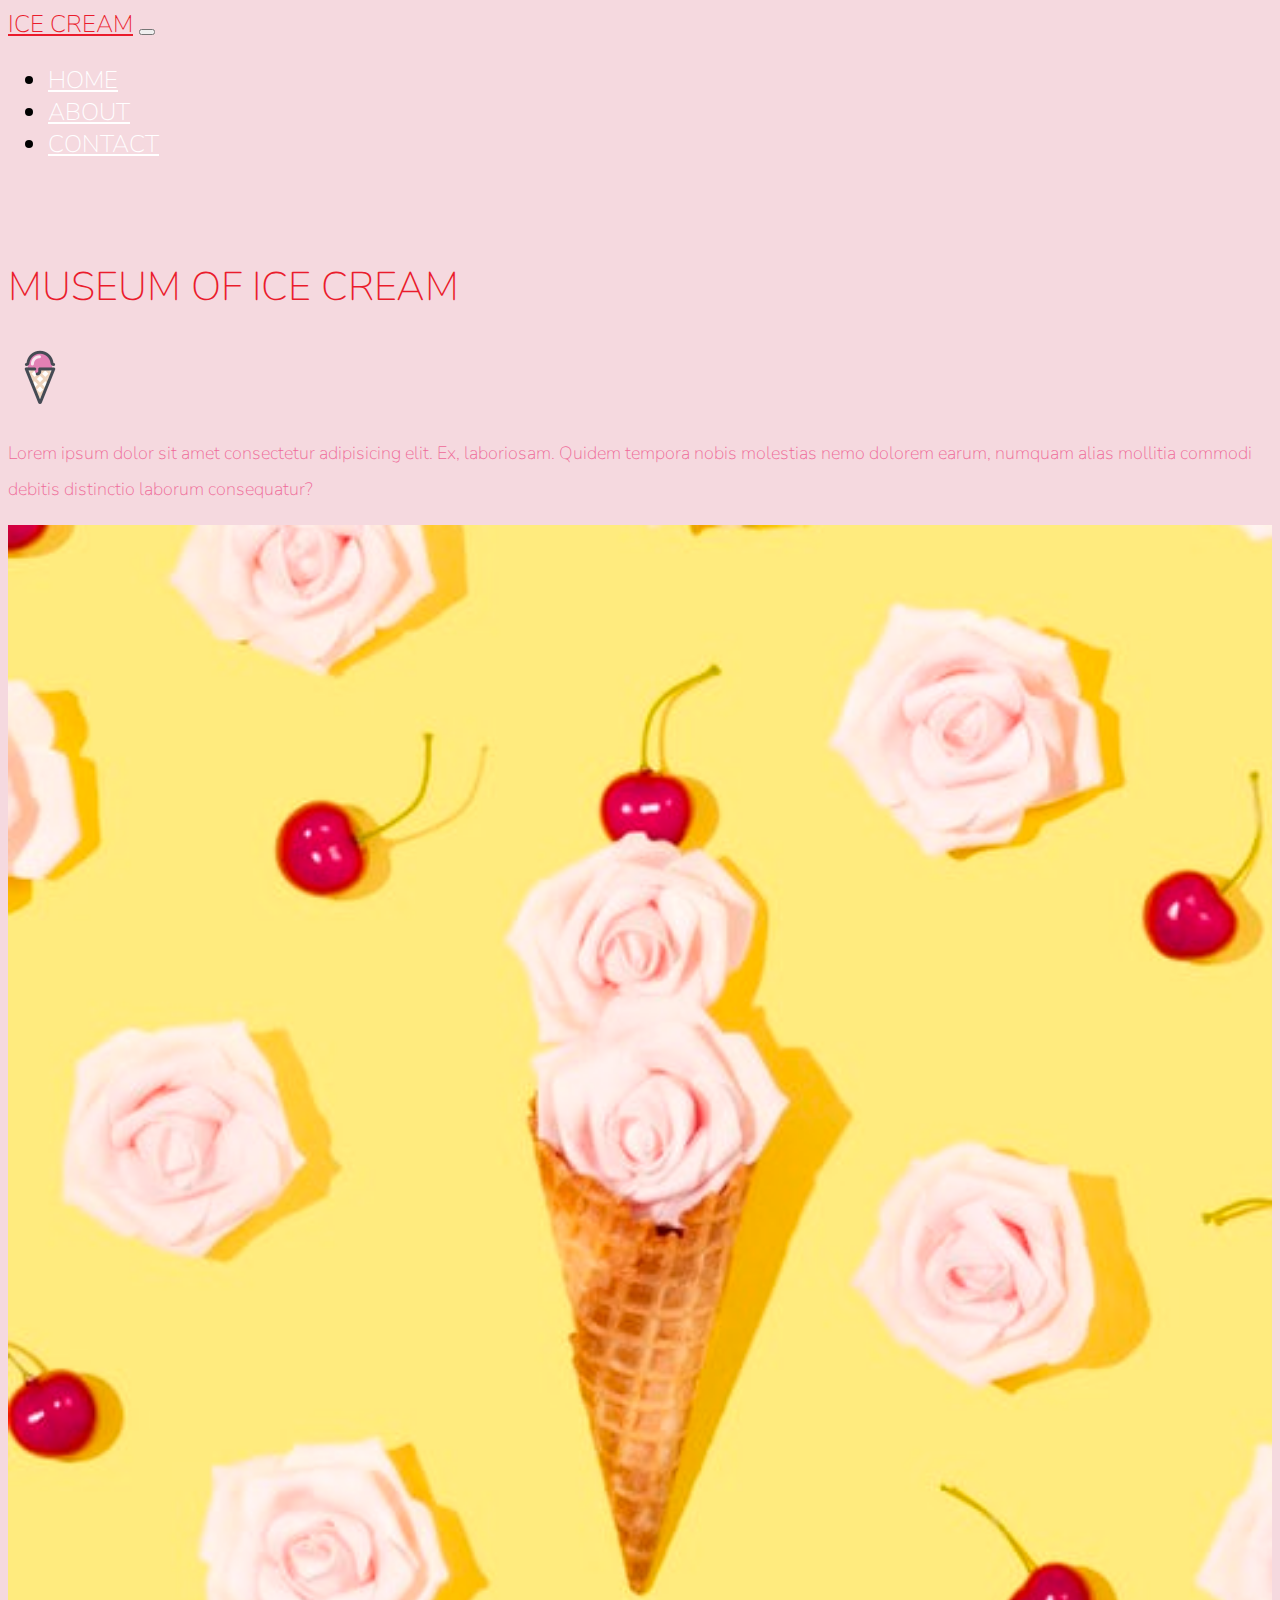
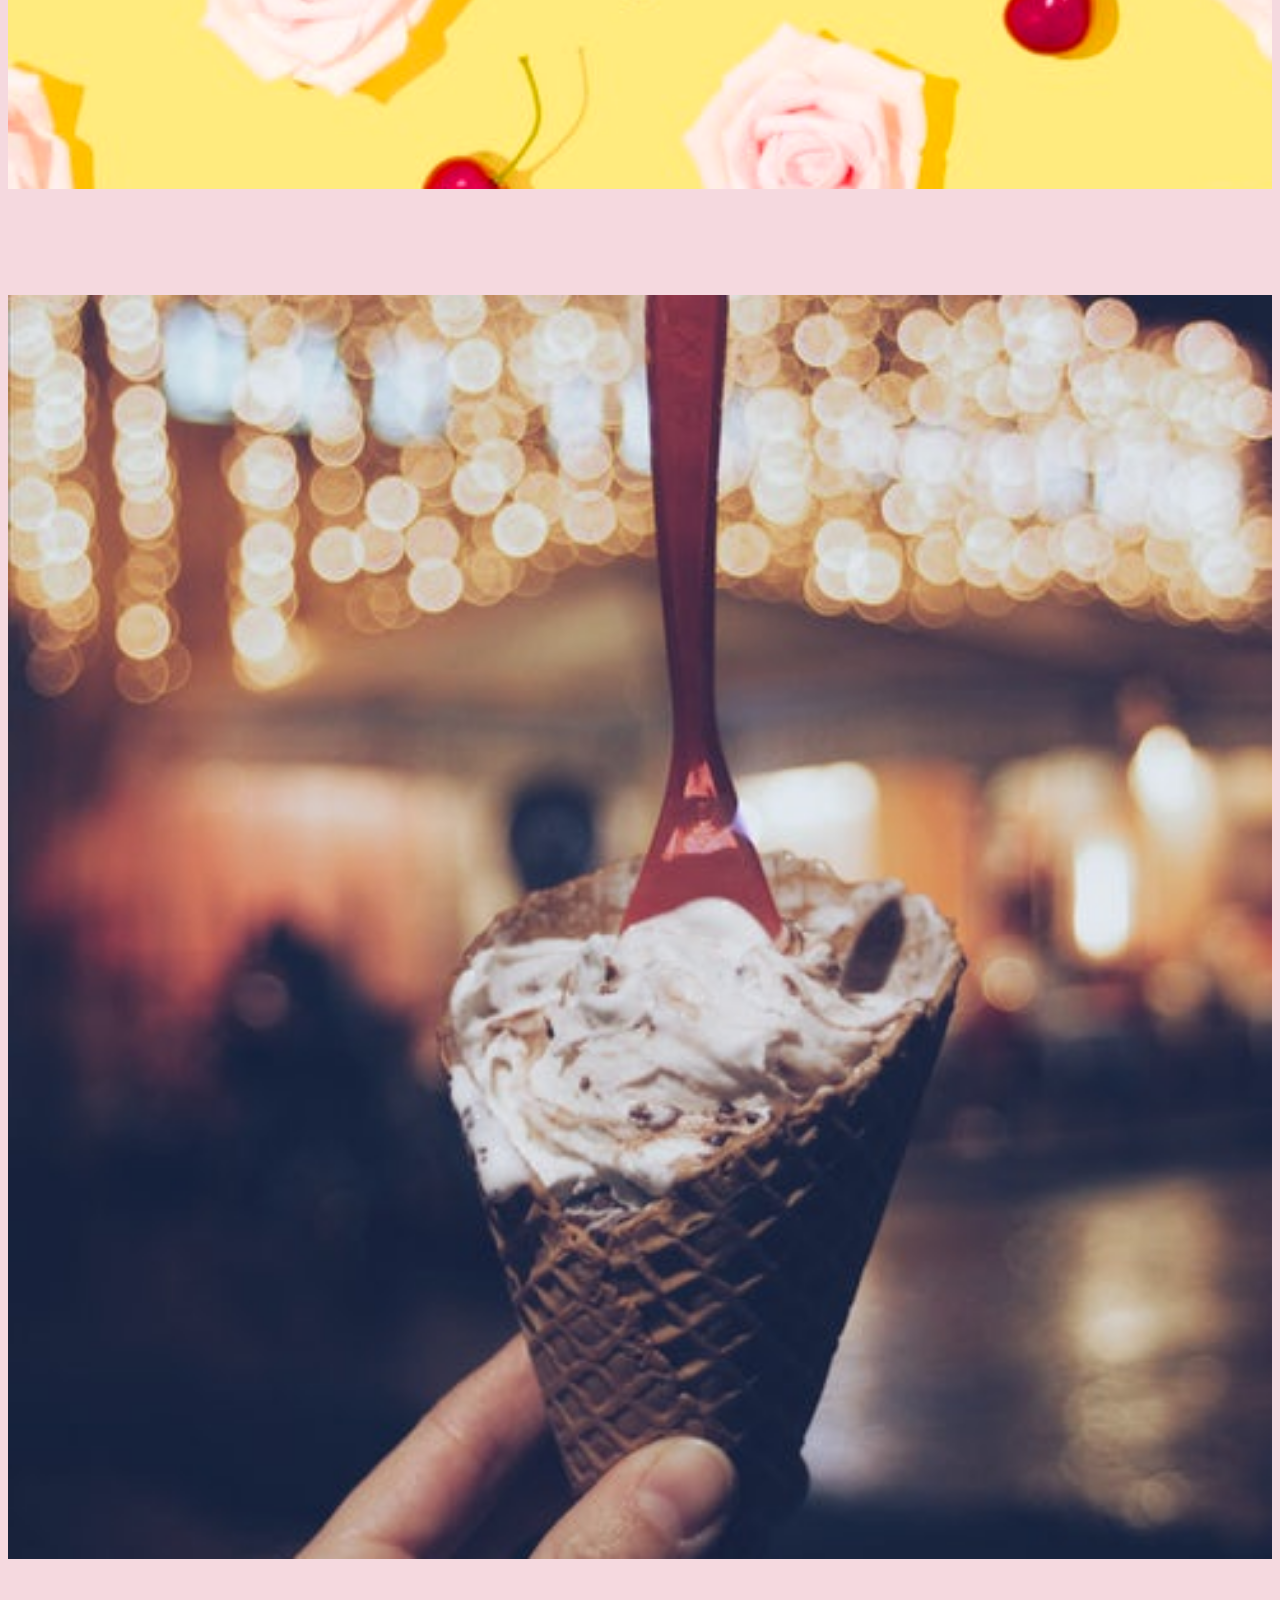
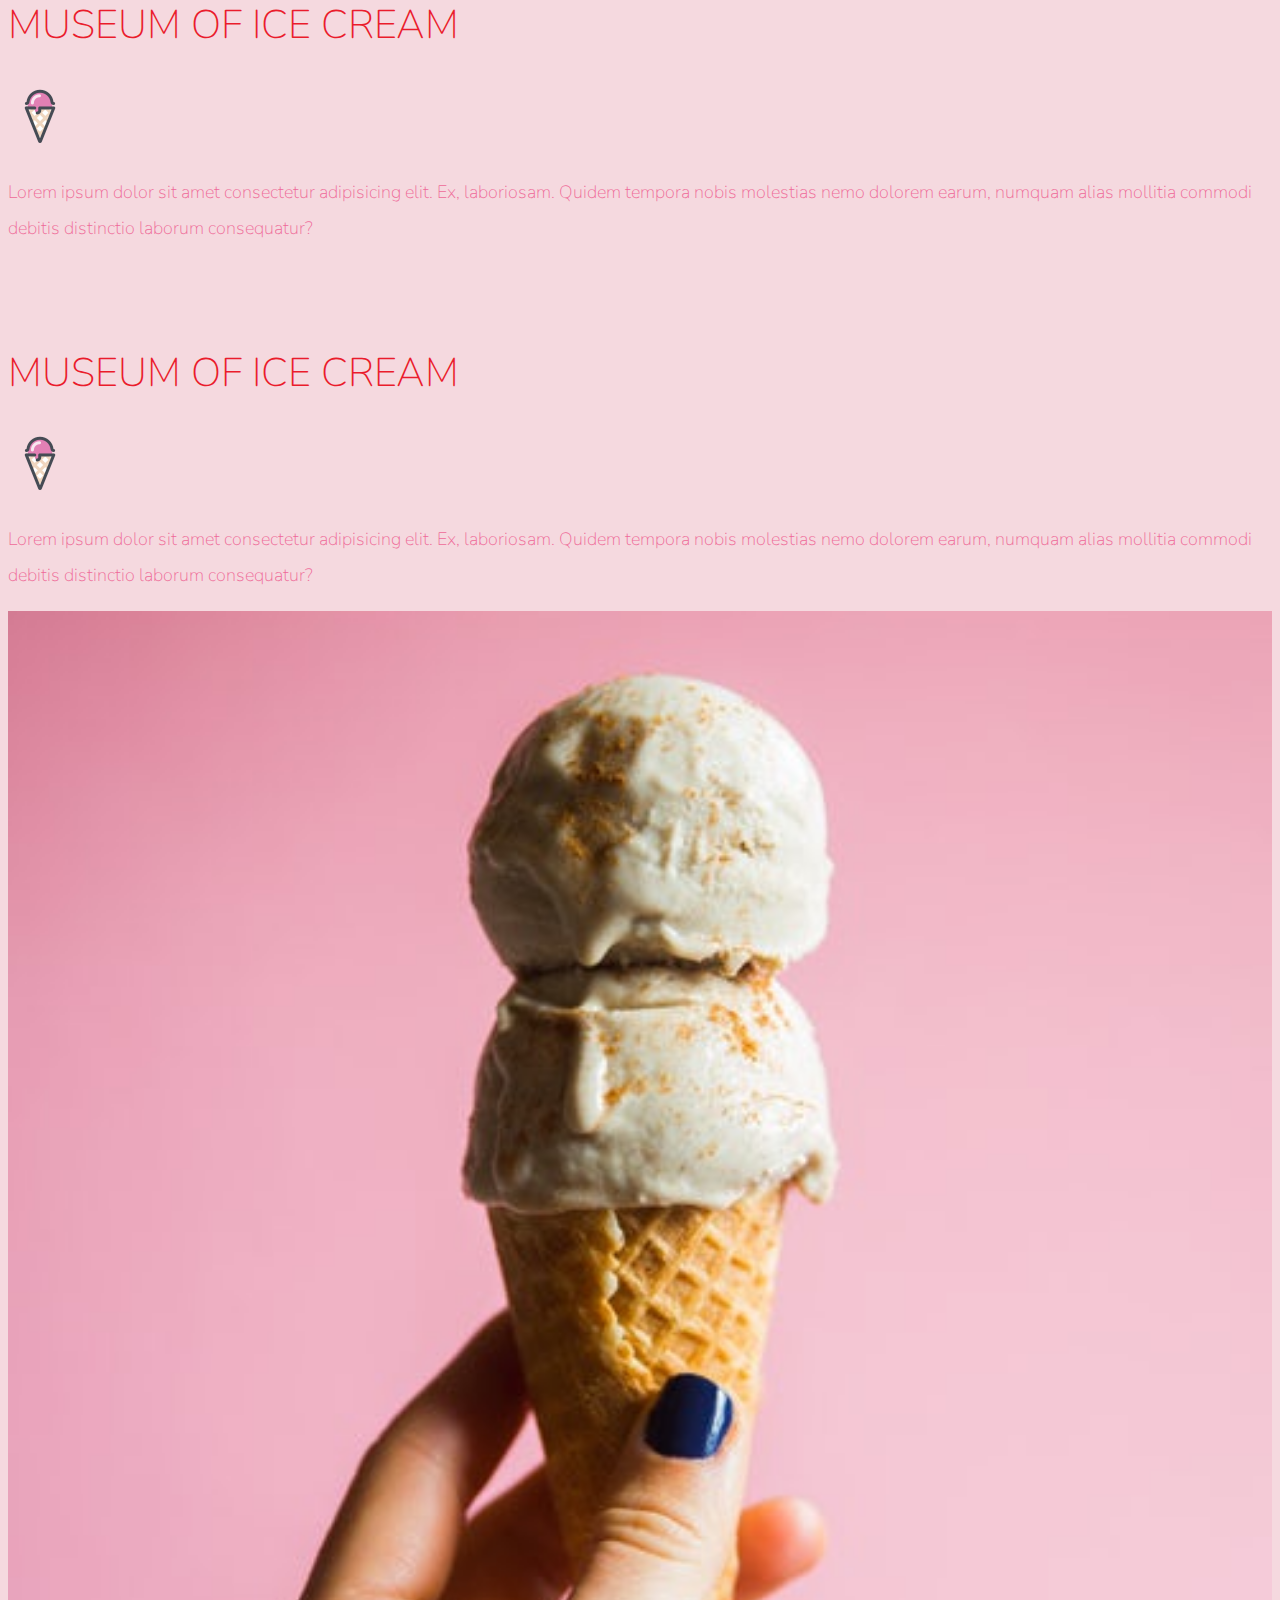
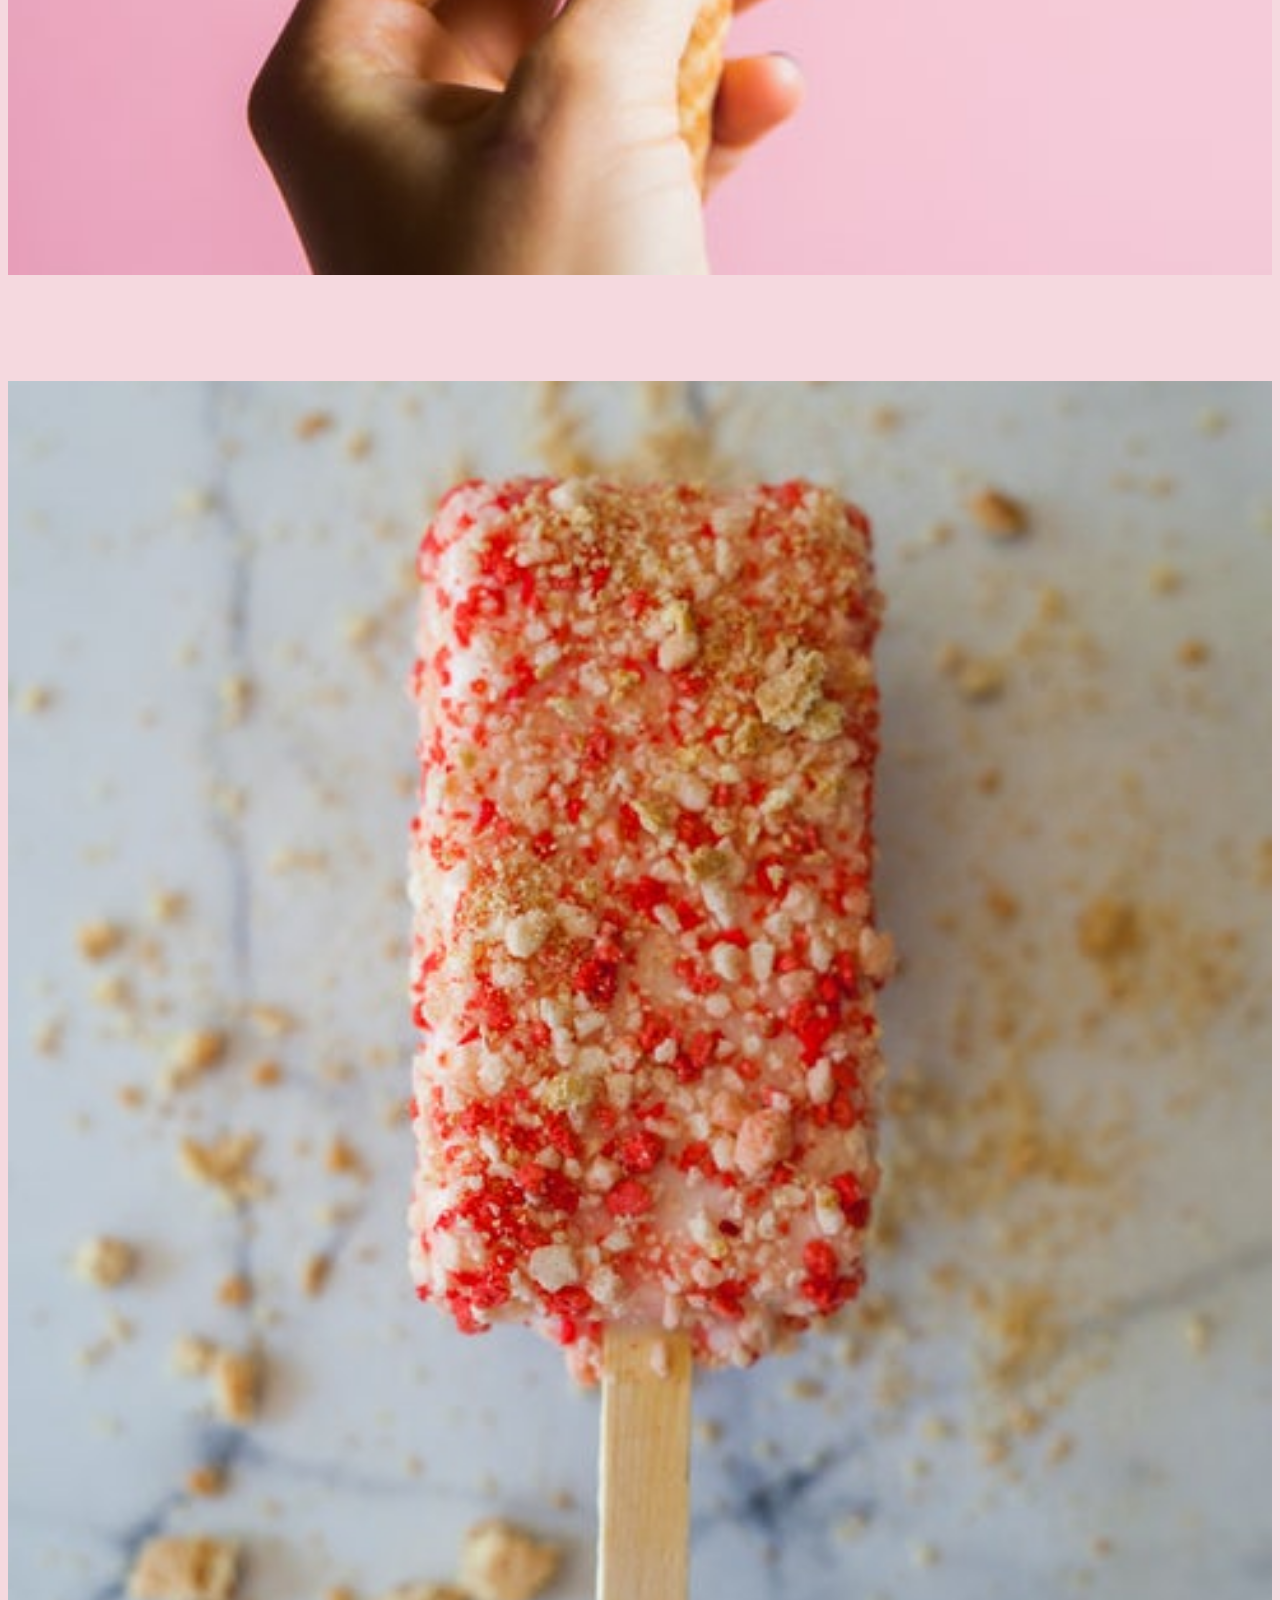
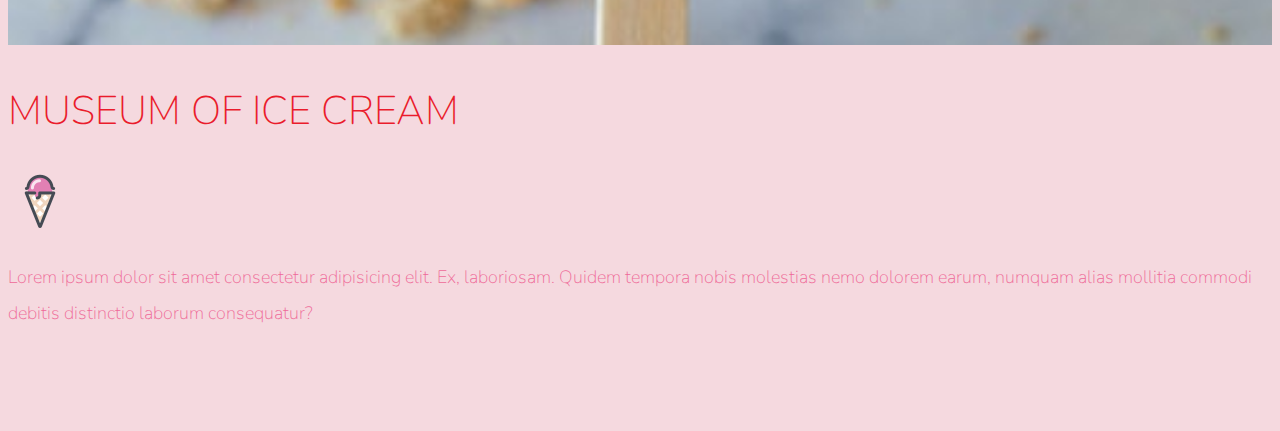
<file: index.html>
<!doctype html>
<html lang="en">
  <head>
    <!-- Required meta tags -->
    <meta charset="utf-8">
    <meta name="viewport" content="width=device-width, initial-scale=1, shrink-to-fit=no">

    <!-- Google Font -->
    <link href="https://fonts.googleapis.com/css?family=Nunito:200,300,400,700" rel="stylesheet">

    <!-- Bootstrap CSS -->
    <link rel="stylesheet" href="https://stackpath.bootstrapcdn.com/bootstrap/4.1.3/css/bootstrap.min.css" integrity="sha384-MCw98/SFnGE8fJT3GXwEOngsV7Zt27NXFoaoApmYm81iuXoPkFOJwJ8ERdknLPMO" crossorigin="anonymous">

    <!-- Custom CSS -->
    <link rel="stylesheet" href="app.css">

    <title>Museum of Ice Cream</title>
  </head>

  <body>
    <nav id="mainNavbar" class="navbar navbar-dark navbar-expand-md py-0 fixed-top">
      <a href="#" class="navbar-brand ">ICE CREAM</a>
      <button class="navbar-toggler" data-toggle="collapse" data-target="#navLinks" aria-label="Toggle navigation">
        <span class="navbar-toggler-icon"></span>
      </button>
      <div class="collapse navbar-collapse" id="navLinks">
        <ul class="navbar-nav">
          <li class="nav-item">
            <a href="index.html" class="nav-link">HOME</a>
          </li>
          <li class="nav-item">
            <a href="about.html" class="nav-link">ABOUT</a>
          </li>
          <li class="nav-item">
            <a href="contact.html" class="nav-link">CONTACT</a>
          </li>
        </ul>
      </div>
    </nav>

    <section class="container-fluid px-0">
      <div class="row align-items-center content">
        <div class="col-md-6 text-center">
          <div class="row justify-content-center">
            <div class="col-10 col-lg-8 blurb mb-5 mb-md-0">
                <h2>MUSEUM OF ICE CREAM</h2>
                <img src="imgs/icon.png" alt="" class="d-none d-lg-inline">
                <p class="lead">Lorem ipsum dolor sit amet consectetur adipisicing elit.
                  Ex, laboriosam. Quidem tempora nobis molestias nemo dolorem earum,
                  numquam alias mollitia commodi debitis distinctio laborum consequatur?
                 </p>
            </div>
          </div>
        </div>
        <div class="col-md-6">
            <img src="imgs/ice cream 5.png" alt="" class="img-fluid">
        </div>
      </div>
    </section>

    <section class="container-fluid px-0">
      <div class="row align-items-center content">
        <div class="col-md-6 order-2 order-md-1">
          <img src="imgs/ice cream 3.png" alt="" class="img-fluid">
        </div>
        <div class="col-md-6 text-center order-1 order-md-2">
          <div class="row justify-content-center">
            <div class="col-10 col-lg-8 blurb mb-5 mb-md-0">
                <h2>MUSEUM OF ICE CREAM</h2>
                <img src="imgs/icon.png" alt="" class="d-none d-lg-inline">
                <p class="lead">Lorem ipsum dolor sit amet consectetur adipisicing elit.
                  Ex, laboriosam. Quidem tempora nobis molestias nemo dolorem earum,
                  numquam alias mollitia commodi debitis distinctio laborum consequatur?
                 </p>
            </div>
          </div>
        </div>
      </div>
      <div class="row align-items-center content">
        <div class="col-md-6 text-center">
          <div class="row justify-content-center">
            <div class="col-10 col-lg-8 blurb mb-5 mb-md-0">
                <h2>MUSEUM OF ICE CREAM</h2>
                <img src="imgs/icon.png" alt="" class="d-none d-lg-inline">
                <p class="lead">Lorem ipsum dolor sit amet consectetur adipisicing elit.
                  Ex, laboriosam. Quidem tempora nobis molestias nemo dolorem earum,
                  numquam alias mollitia commodi debitis distinctio laborum consequatur?
                 </p>
            </div>
          </div>
        </div>
        <div class="col-md-6">
            <img src="imgs/ice cream 1.png" alt="" class="img-fluid">
        </div>
      </div>
      <div class="row align-items-center content">
          <div class="col-md-6 order-2 order-md-1">
            <img src="imgs/ice cream 4.png" alt="" class="img-fluid">
          </div>
          <div class="col-md-6 text-center order-1 order-md-2">
            <div class="row justify-content-center">
              <div class="col-10 col-lg-8 blurb mb-5 mb-md-0">
                  <h2>MUSEUM OF ICE CREAM</h2>
                  <img src="imgs/icon.png" alt="" class="d-none d-lg-inline">
                  <p class="lead">Lorem ipsum dolor sit amet consectetur adipisicing elit.
                    Ex, laboriosam. Quidem tempora nobis molestias nemo dolorem earum,
                    numquam alias mollitia commodi debitis distinctio laborum consequatur?
                   </p>
              </div>
            </div>
          </div>
        </div>
    </section>

    <!-- Optional JavaScript -->
    <!-- jQuery first, then Popper.js, then Bootstrap JS -->
    <script src="https://code.jquery.com/jquery-3.3.1.slim.min.js" integrity="sha384-q8i/X+965DzO0rT7abK41JStQIAqVgRVzpbzo5smXKp4YfRvH+8abtTE1Pi6jizo" crossorigin="anonymous"></script>
    <script src="https://cdnjs.cloudflare.com/ajax/libs/popper.js/1.14.3/umd/popper.min.js" integrity="sha384-ZMP7rVo3mIykV+2+9J3UJ46jBk0WLaUAdn689aCwoqbBJiSnjAK/l8WvCWPIPm49" crossorigin="anonymous"></script>
    <script src="https://stackpath.bootstrapcdn.com/bootstrap/4.1.3/js/bootstrap.min.js" integrity="sha384-ChfqqxuZUCnJSK3+MXmPNIyE6ZbWh2IMqE241rYiqJxyMiZ6OW/JmZQ5stwEULTy" crossorigin="anonymous"></script>
    <script>
      $(function(){
        $(document).scroll(function(){
          var $nav = $("#mainNavbar");
          $nav.toggleClass("scrolled", $(this).scrollTop() > $nav.height());
        });
      });
    </script>
  </body>
</html>
</file>
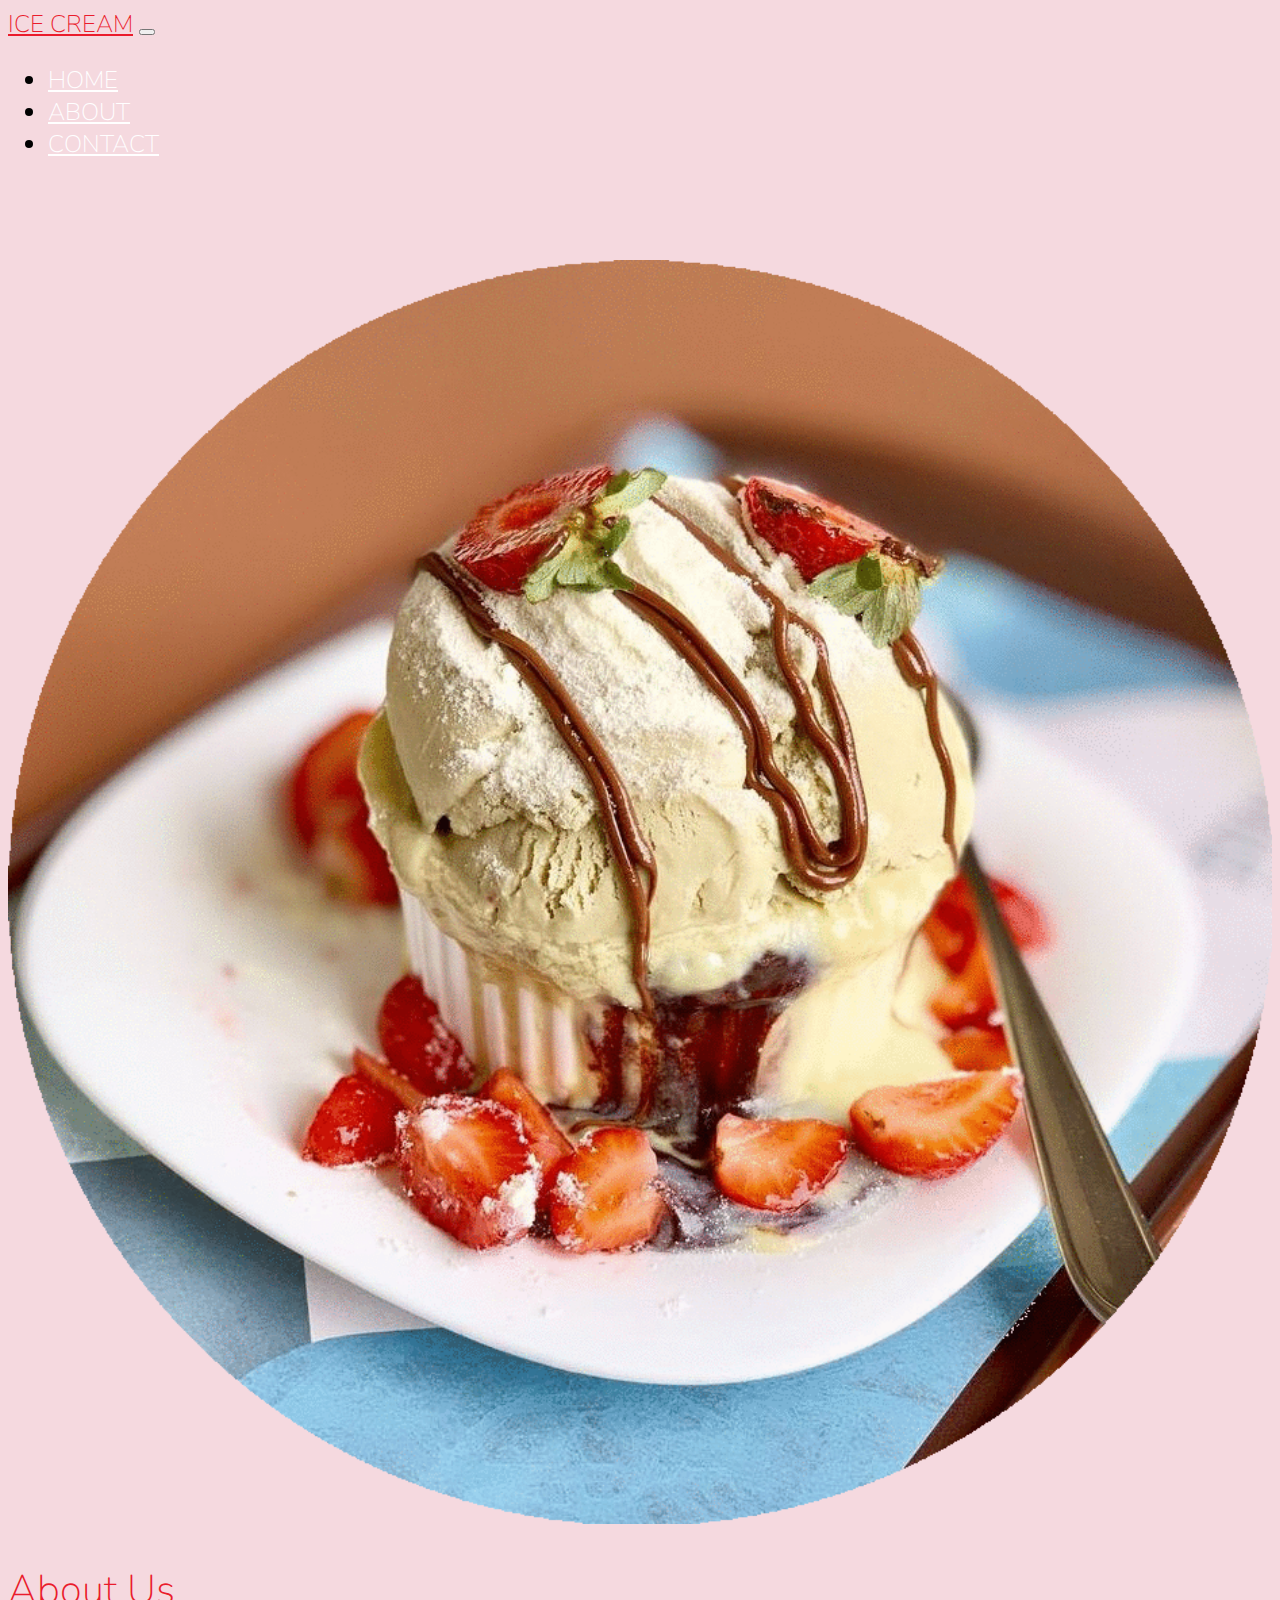
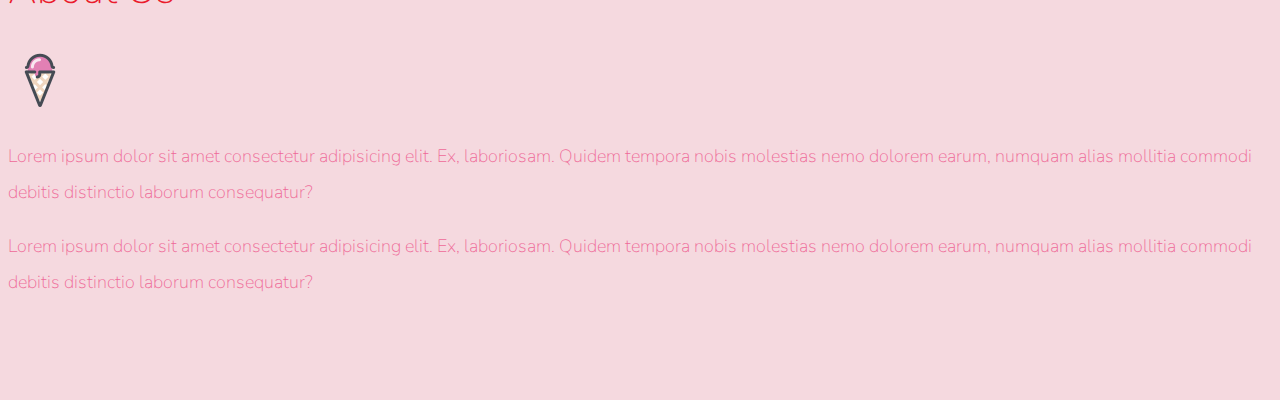
<file: about.html>
<!doctype html>
<html lang="en">
  <head>
    <!-- Required meta tags -->
    <meta charset="utf-8">
    <meta name="viewport" content="width=device-width, initial-scale=1, shrink-to-fit=no">

    <!-- Google Font -->
    <link href="https://fonts.googleapis.com/css?family=Nunito:200,300,400,700" rel="stylesheet">

    <!-- Bootstrap CSS -->
    <link rel="stylesheet" href="https://stackpath.bootstrapcdn.com/bootstrap/4.1.3/css/bootstrap.min.css" integrity="sha384-MCw98/SFnGE8fJT3GXwEOngsV7Zt27NXFoaoApmYm81iuXoPkFOJwJ8ERdknLPMO" crossorigin="anonymous">

    <!-- Custom CSS -->
    <link rel="stylesheet" href="app.css">

    <title>Museum of Ice Cream</title>
  </head>

  <body>
    <nav id="mainNavbar" class="navbar navbar-dark navbar-expand-md py-0 fixed-top">
      <a href="#" class="navbar-brand ">ICE CREAM</a>
      <button class="navbar-toggler" data-toggle="collapse" data-target="#navLinks" aria-label="Toggle navigation">
        <span class="navbar-toggler-icon"></span>
      </button>
      <div class="collapse navbar-collapse" id="navLinks">
        <ul class="navbar-nav">
          <li class="nav-item">
            <a href="index.html" class="nav-link">HOME</a>
          </li>
          <li class="nav-item">
            <a href="about.html" class="nav-link">ABOUT</a>
          </li>
          <li class="nav-item">
            <a href="contact.html" class="nav-link">CONTACT</a>
          </li>
        </ul>
      </div>
    </nav>

    <section class="container-fluid px-0">

      <div class="row align-items-center content">
          <div class="col-md-6 order-2 order-md-1">
            <img src="imgs/about_img.png" alt="" class="img-fluid">
          </div>
          <div class="col-md-6 text-center order-1 order-md-2">
            <div class="row justify-content-center">
              <div class="col-10 col-lg-8 blurb mb-5 mb-md-0">
                  <h2>About Us</h2>
                  <img src="imgs/icon.png" alt="" class="d-none d-lg-inline">
                  <p class="lead">Lorem ipsum dolor sit amet consectetur adipisicing elit.
                    Ex, laboriosam. Quidem tempora nobis molestias nemo dolorem earum,
                    numquam alias mollitia commodi debitis distinctio laborum consequatur?
                   </p>
                   <p class="lead">Lorem ipsum dolor sit amet consectetur adipisicing elit.
                     Ex, laboriosam. Quidem tempora nobis molestias nemo dolorem earum,
                     numquam alias mollitia commodi debitis distinctio laborum consequatur?
                    </p>
              </div>
            </div>
          </div>
        </div>
    </section>

    <!-- Optional JavaScript -->
    <!-- jQuery first, then Popper.js, then Bootstrap JS -->
    <script src="https://code.jquery.com/jquery-3.3.1.slim.min.js" integrity="sha384-q8i/X+965DzO0rT7abK41JStQIAqVgRVzpbzo5smXKp4YfRvH+8abtTE1Pi6jizo" crossorigin="anonymous"></script>
    <script src="https://cdnjs.cloudflare.com/ajax/libs/popper.js/1.14.3/umd/popper.min.js" integrity="sha384-ZMP7rVo3mIykV+2+9J3UJ46jBk0WLaUAdn689aCwoqbBJiSnjAK/l8WvCWPIPm49" crossorigin="anonymous"></script>
    <script src="https://stackpath.bootstrapcdn.com/bootstrap/4.1.3/js/bootstrap.min.js" integrity="sha384-ChfqqxuZUCnJSK3+MXmPNIyE6ZbWh2IMqE241rYiqJxyMiZ6OW/JmZQ5stwEULTy" crossorigin="anonymous"></script>
    <script>
      $(function(){
        $(document).scroll(function(){
          var $nav = $("#mainNavbar");
          $nav.toggleClass("scrolled", $(this).scrollTop() > $nav.height());
        });
      });
    </script>
  </body>
</html>
</file>
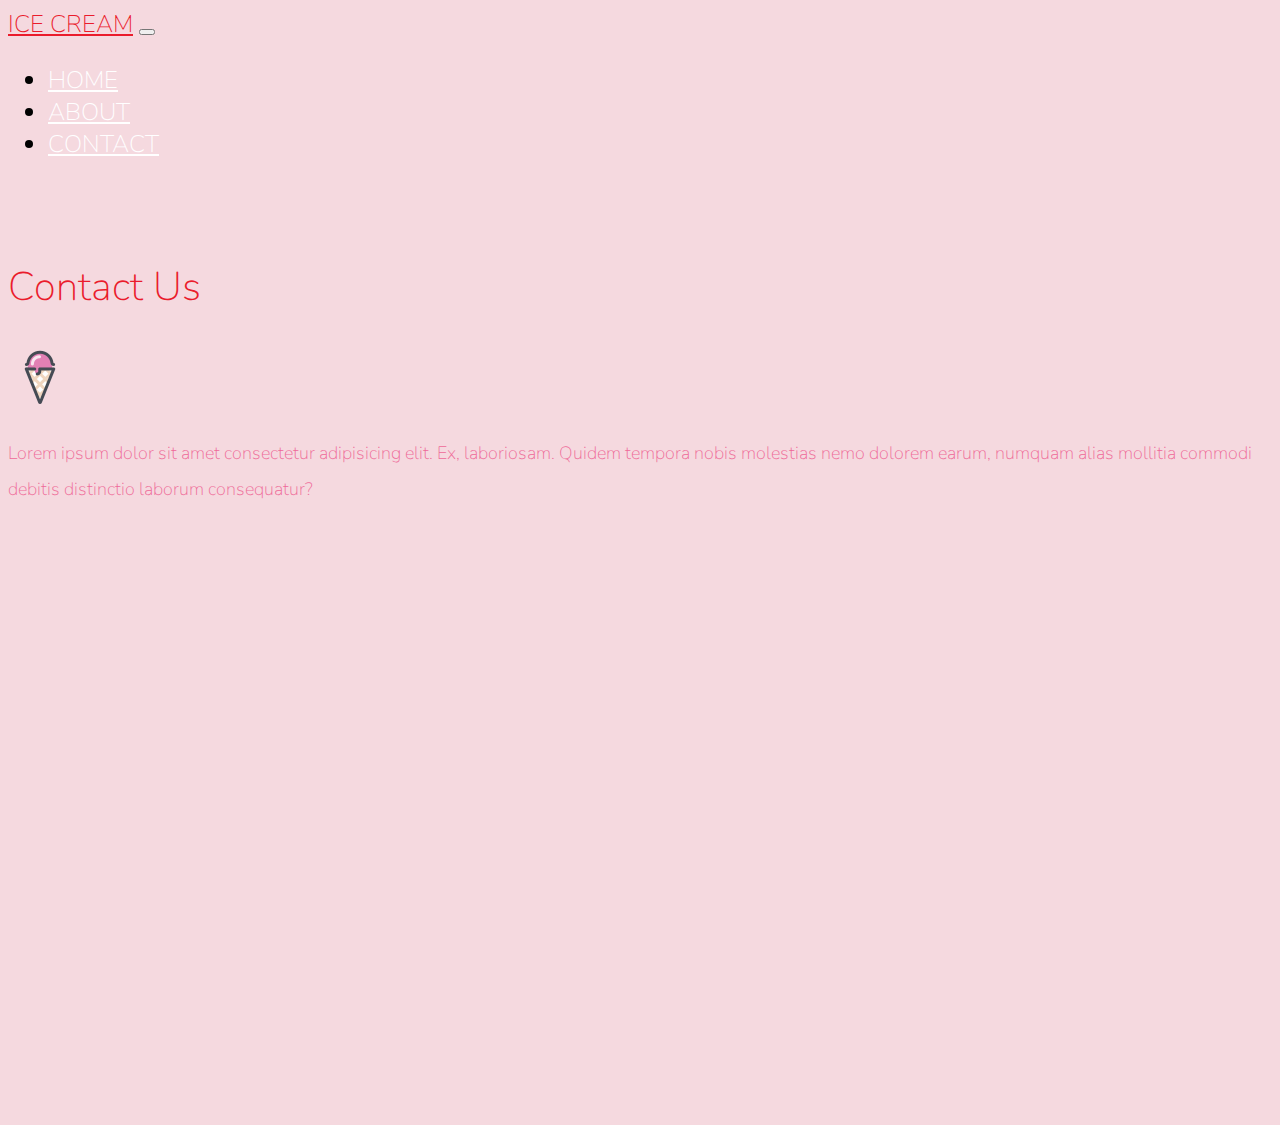
<file: contact.html>
<!doctype html>
<html lang="en">
  <head>
    <!-- Required meta tags -->
    <meta charset="utf-8">
    <meta name="viewport" content="width=device-width, initial-scale=1, shrink-to-fit=no">

    <!-- Google Font -->
    <link href="https://fonts.googleapis.com/css?family=Nunito:200,300,400,700" rel="stylesheet">

    <!-- Bootstrap CSS -->
    <link rel="stylesheet" href="https://stackpath.bootstrapcdn.com/bootstrap/4.1.3/css/bootstrap.min.css" integrity="sha384-MCw98/SFnGE8fJT3GXwEOngsV7Zt27NXFoaoApmYm81iuXoPkFOJwJ8ERdknLPMO" crossorigin="anonymous">

    <!-- Custom CSS -->
    <link rel="stylesheet" href="app.css">

    <title>Museum of Ice Cream</title>
  </head>

  <body>
    <nav id="mainNavbar" class="navbar navbar-dark navbar-expand-md py-0 fixed-top">
      <a href="#" class="navbar-brand ">ICE CREAM</a>
      <button class="navbar-toggler" data-toggle="collapse" data-target="#navLinks" aria-label="Toggle navigation">
        <span class="navbar-toggler-icon"></span>
      </button>
      <div class="collapse navbar-collapse" id="navLinks">
        <ul class="navbar-nav">
          <li class="nav-item">
            <a href="index.html" class="nav-link">HOME</a>
          </li>
          <li class="nav-item">
            <a href="about.html" class="nav-link">ABOUT</a>
          </li>
          <li class="nav-item">
            <a href="contact.html" class="nav-link">CONTACT</a>
          </li>
        </ul>
      </div>
    </nav>

    <section class="container-fluid px-0">
      <div class="row align-items-center content">
        <div class="col-md-6 text-center">
          <div class="row justify-content-center">
            <div class="col-10 col-lg-8 blurb mb-5 mb-md-0">
                <h2>Contact Us</h2>
                <img src="imgs/icon.png" alt="" class="d-none d-lg-inline">
                <p class="lead">Lorem ipsum dolor sit amet consectetur adipisicing elit.
                  Ex, laboriosam. Quidem tempora nobis molestias nemo dolorem earum,
                  numquam alias mollitia commodi debitis distinctio laborum consequatur?
                 </p>
            </div>
          </div>
        </div>
        <div class="col-md-6">
          <div class="mapouter"><div class="gmap_canvas"><iframe width="600" height="500" id="gmap_canvas" src="https://maps.google.com/maps?q=ice%20cream%20museum&t=&z=13&ie=UTF8&iwloc=&output=embed" frameborder="0" scrolling="no" marginheight="0" marginwidth="0"></iframe><a href="https://www.crocothemes.net">wordpress themes for programs</a></div><style>.mapouter{text-align:right;height:500px;width:600px;}.gmap_canvas {overflow:hidden;background:none!important;height:500px;width:600px;}</style></div>

        </div>
      </div>
    </section>

    <!-- Optional JavaScript -->
    <!-- jQuery first, then Popper.js, then Bootstrap JS -->
    <script src="https://code.jquery.com/jquery-3.3.1.slim.min.js" integrity="sha384-q8i/X+965DzO0rT7abK41JStQIAqVgRVzpbzo5smXKp4YfRvH+8abtTE1Pi6jizo" crossorigin="anonymous"></script>
    <script src="https://cdnjs.cloudflare.com/ajax/libs/popper.js/1.14.3/umd/popper.min.js" integrity="sha384-ZMP7rVo3mIykV+2+9J3UJ46jBk0WLaUAdn689aCwoqbBJiSnjAK/l8WvCWPIPm49" crossorigin="anonymous"></script>
    <script src="https://stackpath.bootstrapcdn.com/bootstrap/4.1.3/js/bootstrap.min.js" integrity="sha384-ChfqqxuZUCnJSK3+MXmPNIyE6ZbWh2IMqE241rYiqJxyMiZ6OW/JmZQ5stwEULTy" crossorigin="anonymous"></script>
    <script>
      $(function(){
        $(document).scroll(function(){
          var $nav = $("#mainNavbar");
          $nav.toggleClass("scrolled", $(this).scrollTop() > $nav.height());
        });
      });
    </script>
  </body>
</html>
</file>
<file: app.css>
body {
    background:#f5d9df;
    font-family: "Nunito", sans-serif;
}

.blurb h2 {
 color: #ea1c2c;
 font-weight: 100;
 font-size: 2.5rem;
}

.blurb p {
    color: #f498b8;
    font-weight: 100;
    font-size: 1.125rem;
    line-height: 2;
}

.content {
    margin-top: 100px;
    margin-bottom: 100px;
}

#mainNavbar {
    font-size: 1.5rem;
    font-weight: 100;
}

#mainNavbar .nav-link {
    color: white;
}
#mainNavbar .nav-link:hover {
    color: #ea1c2c;
}

#mainNavbar .navbar-brand {
    color: #ea1c2c;
}

#headingGroup span {
    color: #ea1c2c
}

#headingGroup h1 {
    font-weight: 100;
    font-size: 4rem;
}

.navbar.scrolled {
    background: rgb(222,192,222);
    transition: background 500ms;
}

.img-fluid {
    width: 100%;
    height: auto;
}

@media (max-width: 1200px) {
        #headingGroup h1 {
            font-weight: 100;
            font-size: 3rem;
        }
}

.blurb p {
    color: #ef6a98;
    font-weight: 100;
    font-size: 1.125rem;
    line-height: 2;
}
</file>
